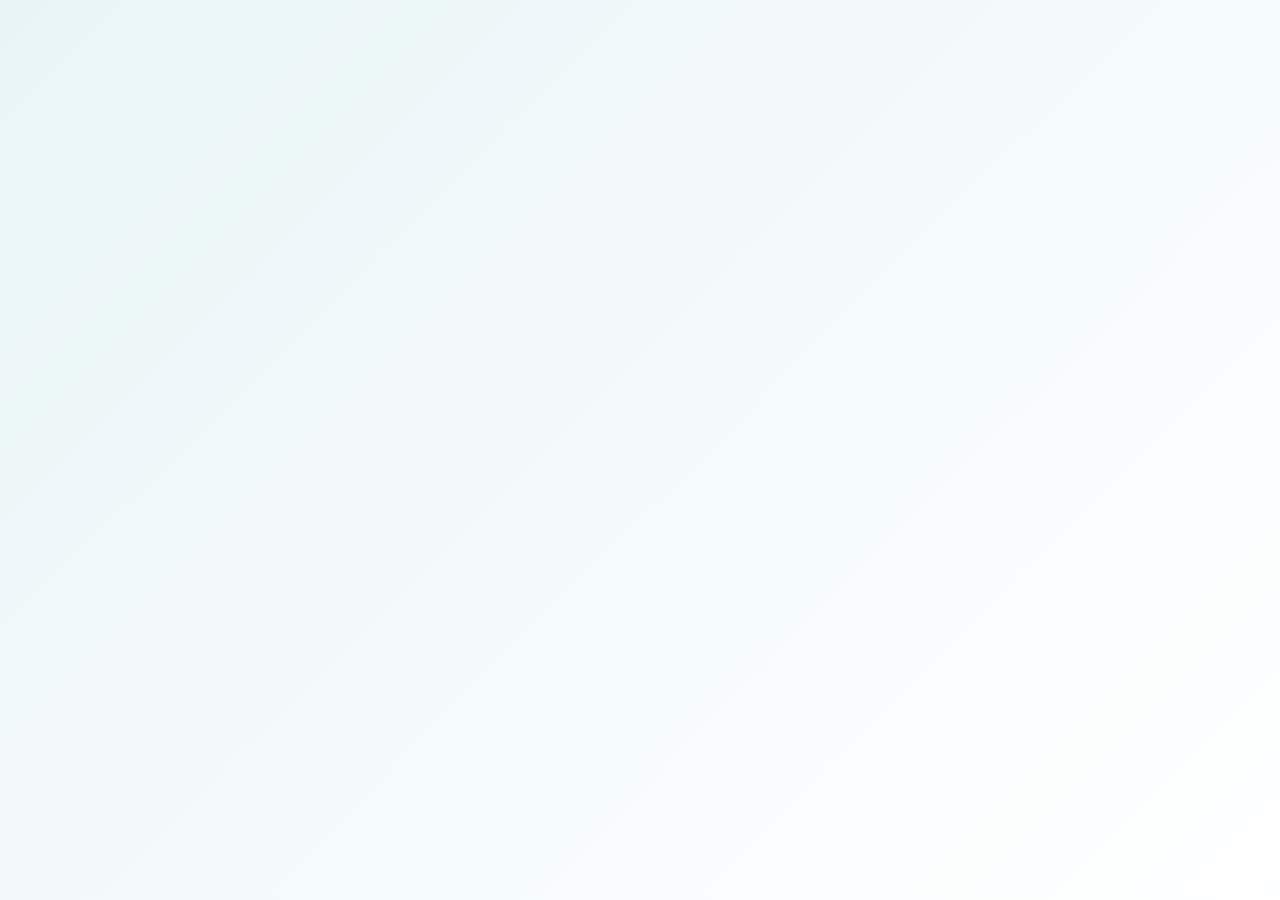
<file: index.html>
<!DOCTYPE html>
<html lang="en">
<head>
    <meta charset="UTF-8">
    <meta name="viewport" content="width=device-width, initial-scale=1.0">
    <title>Continuum - Goal Tracker</title>
    <link rel="stylesheet" href="css/styles.css">
</head>
<body>
    <div id="app">
        <!-- Content will be rendered here by router -->
    </div>

    <!-- Router Script -->
    <script src="js/router.js"></script>
    <!-- Main App Script -->
    <script src="js/app.js"></script>
</body>
</html>
</file>
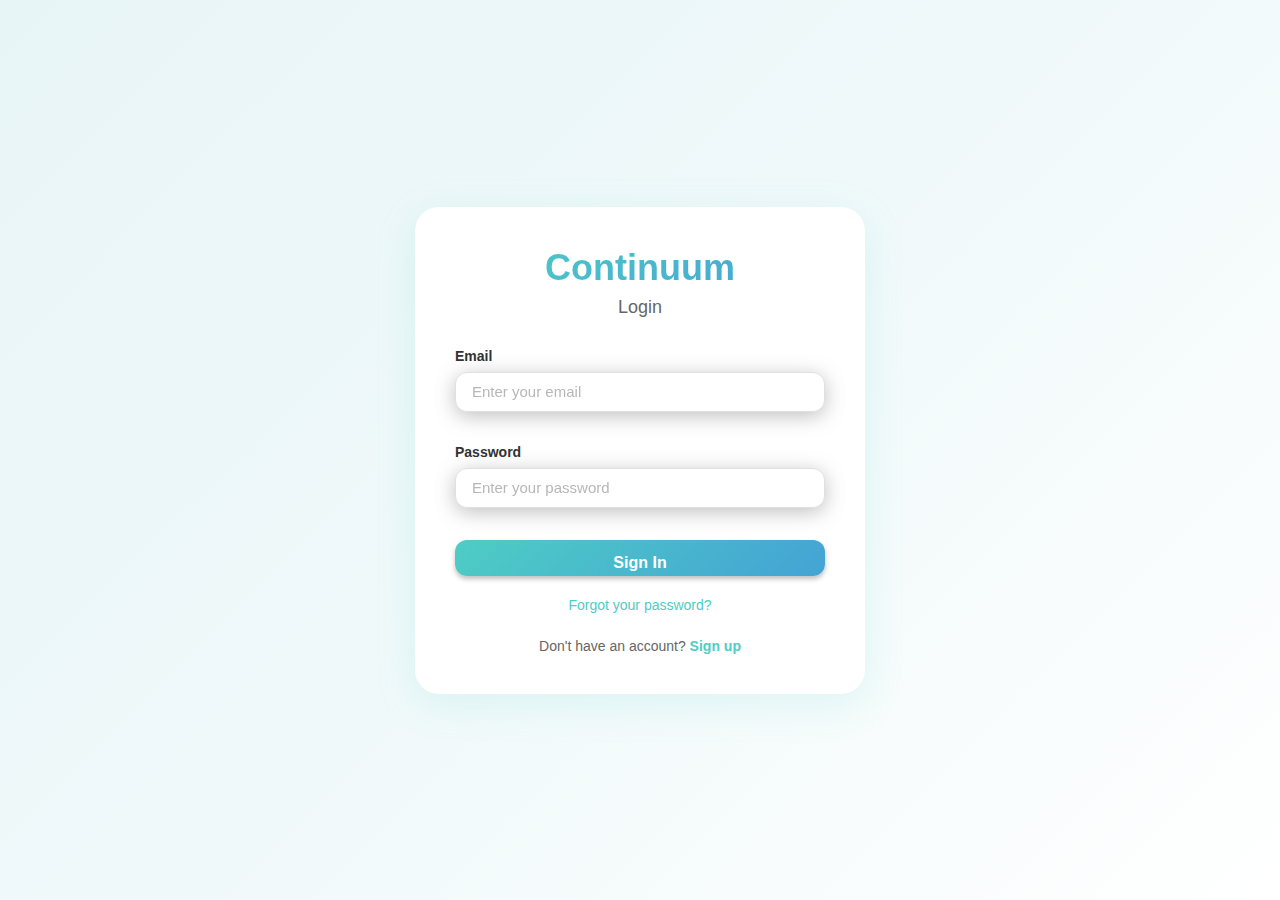
<file: frontend/index.html>
<!DOCTYPE html>
<html lang="en">
<head>
    <meta charset="UTF-8">
    <meta name="viewport" content="width=device-width, initial-scale=1.0">
    <title>Continium - Goal Tracker</title>
    <link rel="stylesheet" href="css/styles.css">
    <link rel="stylesheet" href="css/auth-styles.css">
    <link rel="stylesheet" href="css/layout-styles.css">
    <link rel="stylesheet" href="css/goals-list-styles.css">
</head>
<body>
    <div id="app"></div>

    <!-- Router Script -->
    <script type="module" src="js/app-main.js?v=1771446680"></script>
</body>
</html>
</file>
<file: css/styles.css>
* {
    margin: 0;
    padding: 0;
    box-sizing: border-box;
}

body {
    font-family: -apple-system, BlinkMacSystemFont, 'Segoe UI', Roboto, sans-serif;
    background: linear-gradient(135deg, #E8F5F7 0%, #FFFFFF 100%);
    min-height: 100vh;
}

/* Auth Pages */
.auth-container {
    min-height: 100vh;
    display: flex;
    align-items: center;
    justify-content: center;
}

.auth-card {
    background: white;
    padding: 40px;
    border-radius: 24px;
    box-shadow: 0 20px 60px rgba(0,0,0,0.15);
    width: 100%;
    max-width: 400px;
    text-align: center;
}

.logo {
    font-size: 32px;
    font-weight: 800;
    background: linear-gradient(135deg, #4ECDC4 0%, #44A3D5 100%);
    -webkit-background-clip: text;
    -webkit-text-fill-color: transparent;
    margin-bottom: 20px;
}

.auth-card h2 {
    color: #666;
    margin-bottom: 30px;
}

.auth-card form {
    display: flex;
    flex-direction: column;
    gap: 15px;
}

.auth-card input {
    padding: 12px 16px;
    border: 1px solid #ddd;
    border-radius: 8px;
    font-size: 14px;
}

.auth-card button {
    padding: 12px;
    background: linear-gradient(135deg, #4ECDC4 0%, #44A3D5 100%);
    color: white;
    border: none;
    border-radius: 8px;
    font-weight: 600;
    cursor: pointer;
    transition: all 0.3s;
}

.auth-card button:hover {
    transform: translateY(-2px);
    box-shadow: 0 10px 20px rgba(78, 205, 196, 0.3);
}

.auth-card p {
    margin-top: 20px;
    color: #666;
    font-size: 14px;
}

.auth-card a {
    color: #4ECDC4;
    text-decoration: none;
    font-weight: 600;
}

/* Dashboard Layout */
.dashboard {
    display: flex;
    min-height: 100vh;
}

.sidebar {
    width: 250px;
    background: white;
    box-shadow: 2px 0 10px rgba(0,0,0,0.05);
    padding: 30px 20px;
}

.sidebar .logo {
    font-size: 24px;
    margin-bottom: 40px;
    text-align: center;
}

.sidebar nav {
    display: flex;
    flex-direction: column;
    gap: 10px;
}

.sidebar nav a {
    padding: 12px 20px;
    color: #666;
    text-decoration: none;
    border-radius: 8px;
    transition: all 0.3s;
}

.sidebar nav a:hover,
.sidebar nav a.active {
    background: linear-gradient(135deg, #4ECDC4 0%, #44A3D5 100%);
    color: white;
}

.main-content {
    flex: 1;
    padding: 40px;
}

.main-content h1 {
    color: #333;
    margin-bottom: 30px;
}

/* Projects Grid */
.projects-grid {
    display: grid;
    grid-template-columns: repeat(auto-fill, minmax(300px, 1fr));
    gap: 20px;
    margin-top: 30px;
}

.project-card {
    background: white;
    padding: 30px;
    border-radius: 16px;
    box-shadow: 0 4px 12px rgba(0,0,0,0.08);
    cursor: pointer;
    transition: all 0.3s;
}

.project-card:hover {
    transform: translateY(-4px);
    box-shadow: 0 8px 24px rgba(78, 205, 196, 0.2);
}

.project-card h3 {
    color: #333;
    margin-bottom: 10px;
}

.project-card p {
    color: #666;
    font-size: 14px;
}

/* Goal Details */
.goal-details {
    background: white;
    padding: 30px;
    border-radius: 16px;
    margin-top: 20px;
}

button {
    padding: 10px 20px;
    background: #4ECDC4;
    color: white;
    border: none;
    border-radius: 8px;
    cursor: pointer;
    font-weight: 600;
}

button:hover {
    background: #44A3D5;
}
</file>
<file: frontend/css/styles.css>
* {
  margin: 0;
  padding: 0;
  box-sizing: border-box;
}

:root {
  --app-vh: 100vh;
}

@supports (height: 100dvh) {
  :root {
    --app-vh: 100dvh;
  }
}

html,
body,
#app {
  height: 100%;
}

#app {
  min-height: var(--app-vh);
}

body {
  font-family:
    -apple-system, BlinkMacSystemFont, "Segoe UI", Roboto, sans-serif;
  background: linear-gradient(135deg, #e8f5f7 0%, #ffffff 100%);
  min-height: var(--app-vh);
}

/* Applied to <html> instantly by the inline script before body is ready —
   prevents the white flash when dark mode is active on refresh */
html.dark-mode,
html.dark-mode body {
  background: #1e1a33;
  color: #e0e0e0;
}

/* Removed legacy unscoped page styles to avoid class collisions.
   Active page styles live in auth-styles.css, layout-styles.css, and goals-list-styles.css. */

/* ============================================
   DARK MODE
   ============================================ */

body.dark-mode {
  background: #1e1a33;
  color: #e0e0e0;
}

body.dark-mode .sidebar {
  background: #1a1631;
  border-right-color: #110f17;
  box-shadow: none;
}

body.dark-mode .sidebar-header {
  background: #1a1631;
  border-bottom-color: transparent;
}

body.dark-mode .sidebar-footer {
  border-top-color: transparent;
  background: #1a1631;
}

body.dark-mode .logout-btn {
  background: #1a1a2e;
}

body.dark-mode .logout-btn:hover {
  background: #2a1a1a;
}

body.dark-mode .username-header,
body.dark-mode .nav-text {
  color: #fff;
}

body.dark-mode .nav-item {
  background: #1a0f17;
  color: #fff;
  box-shadow: 0 4px 8px rgba(0, 0, 0, 0.25);
}

body.dark-mode .nav-item:hover {
  background: #1a0f17;
  box-shadow: 0 4px 10px rgba(0, 0, 0, 0.25);
}

body.dark-mode .projects-dropdown {
  background: transparent;
}

body.dark-mode .project-item {
  background: #1a0f17;
}

body.dark-mode .project-item:hover {
  background: #1a0f17;
}

body.dark-mode .project-name {
  color: #fff;
}

body.dark-mode .main-container {
  background: #1e1a33;
}

body.dark-mode .goal-card,
body.dark-mode .stat-card-large,
body.dark-mode .project-today-stats,
body.dark-mode .project-stats-summary,
body.dark-mode .week-chart,
body.dark-mode .completed-item,
body.dark-mode .timer-btn,
body.dark-mode .view-control-btn {
  background: #1a1a2e;
  color: #e0e0e0;
}

body.dark-mode .stat-card-large h3 {
  color: #e0e0e0;
}
body.dark-mode .insights-tabs {
  background: #2a2a4a;
}
body.dark-mode .tab-btn.active {
  background: #0f0f1a;
  color: #e0e0e0;
}
body.dark-mode .stat-summary > div {
  background: #0f0f1a;
  border-color: #2a2a4a;
}
body.dark-mode .stat-value {
  color: #e0e0e0;
}
body.dark-mode .chart-container {
  background: #0f0f1a;
}
body.dark-mode .breakdown-name {
  color: #ccc;
}
body.dark-mode .breakdown-bar-container {
  background: #2a2a4a;
}
body.dark-mode .breakdown-value {
  color: #aaa;
}

body.dark-mode .goal-title,
body.dark-mode h1,
body.dark-mode h2,
body.dark-mode h3,
body.dark-mode h4 {
  color: #e0e0e0;
}

body.dark-mode .goal-description,
body.dark-mode .goal-deadline,
body.dark-mode .goal-time,
body.dark-mode .text-muted,
body.dark-mode .page-subtitle {
  color: #999;
}

body.dark-mode .progress-bar,
body.dark-mode .project-progress-bar {
  background: #2a2a4a;
}

body.dark-mode .main-container .form-input {
  background: #1a1a2e;
  border-color: #2a2a4a;
  color: #e0e0e0;
}

body.dark-mode .main-container .form-input::placeholder {
  color: #555;
}

body.dark-mode .auth-page .form-input {
  background: #0f0f1a;
  border-color: #2a2a4a;
  color: #e0e0e0;
}

body.dark-mode .auth-page .form-input::placeholder {
  color: #666;
}

body.dark-mode .auth-card {
  background: #1a1a2e;
  box-shadow: 0 10px 40px rgba(0, 0, 0, 0.4);
}

body.dark-mode .auth-card label,
body.dark-mode .auth-card .auth-switch,
body.dark-mode .auth-card .text-muted {
  color: #aaa;
}

body.dark-mode .search-input {
  background: #1a1a2e;
  border-color: #2a2a4a;
  color: #e0e0e0;
}

body.dark-mode .tab-btn {
  background: #2a2a4a;
  color: #aaa;
}

body.dark-mode .empty-state {
  background: #1e1a33;
}

body.dark-mode .stat-label {
  color: #777;
}

body.dark-mode .stat-value,
body.dark-mode .stat-large {
  color: #e0e0e0;
}

body.dark-mode .goal-card-actions {
  border-top-color: #2a2a4a;
}

/* Dark mode - new elements */
body.dark-mode .timer-display {
  color: #e0e0e0;
}
body.dark-mode .timer-sublabel,
body.dark-mode .timer-goal-label {
  color: #777;
}
body.dark-mode .project-stats-summary,
body.dark-mode .period-tab {
  background: #1a1a2e;
  color: #aaa;
}
body.dark-mode .period-tab.active {
  background: #00bcd4;
  color: white;
}
body.dark-mode .project-main-tabs {
  background: #2a2a4a;
}
body.dark-mode .project-main-tab.active {
  background: #1a1a2e;
  color: #e0e0e0;
}
body.dark-mode .add-goal-form,
body.dark-mode .profile-form {
  background: #1a1a2e;
}
body.dark-mode .form-label {
  color: #bbb;
}
body.dark-mode .main-container .form-input {
  background: #0f0f1a;
  border-color: #2a2a4a;
  color: #e0e0e0;
}
body.dark-mode .freq-type-tabs {
  background: #2a2a4a;
}
body.dark-mode .freq-tab.active {
  background: #0f0f1a;
  color: #e0e0e0;
}
body.dark-mode .repeat-btn {
  background: #0f0f1a;
  border-color: #2a2a4a;
  color: #aaa;
}
body.dark-mode .repeat-btn.active {
  background: #00bcd4;
  border-color: #00bcd4;
  color: white;
}
body.dark-mode .add-goal-form {
  background: #1f1b33;
  box-shadow: 0 6px 15px rgba(0, 0, 0, 0.35);
}
body.dark-mode .add-goal-close {
  color: #e0e0e0;
}
body.dark-mode .add-goal-time-card {
  background: #1a1631;
  box-shadow: 0 4px 8px rgba(0, 0, 0, 0.35);
}
body.dark-mode .add-goal-form .form-label {
  color: #c5c8d6;
}
body.dark-mode .add-goal-form .form-input {
  background: #110f17;
  border-color: #2f4f60;
  color: #e0e0e0;
}
body.dark-mode .add-goal-form .form-input::placeholder {
  color: rgba(255, 255, 255, 0.45);
}
body.dark-mode .add-goal-form input[name="title"] {
  box-shadow: 0 4px 10px rgba(0, 0, 0, 0.35);
}
body.dark-mode .freq-type-tabs,
body.dark-mode .repeat-group {
  background: #1a1631;
  border-color: #2f4f60;
}
body.dark-mode .freq-tab,
body.dark-mode .repeat-btn {
  color: #cdd0dd;
}
body.dark-mode .freq-tab.active,
body.dark-mode .repeat-btn.active {
  background: #07b6d5;
  color: #fff;
}
body.dark-mode .add-goal-actions .btn-secondary {
  background: transparent;
  border-color: #07b6d5;
  color: #e0e0e0;
}
body.dark-mode .add-goal-actions .btn-secondary:hover {
  background: rgba(255, 255, 255, 0.06);
}
body.dark-mode .add-goal-actions .btn-primary {
  background: #07b6d5;
}
body.dark-mode .btn-secondary {
  border-color: #2a2a4a;
  color: #aaa;
}
body.dark-mode .profile-username {
  color: #e0e0e0;
}
body.dark-mode .profile-section-title {
  color: #e0e0e0;
  border-bottom-color: #2a2a4a;
}
body.dark-mode .goal-card {
  background: #1a1a2e;
}
body.dark-mode .goal-title,
body.dark-mode .goal-card-percent {
  color: #e0e0e0;
}
body.dark-mode .goal-card-progress-bar {
  background: #2a2a4a;
}
body.dark-mode .goal-card-time {
  color: #666;
}

/* Dark mode - nav/sidebar */
body.dark-mode .sidebar-nav {
  background: #1a1631;
}
body.dark-mode .sidebar-footer {
  background: #1a1631;
}

/* Dark mode - project list cards */
body.dark-mode .project-list-outer {
  background: #1e1a33;
}
body.dark-mode .project-list-card {
  background: #1a1a2e;
  box-shadow: 0 1px 6px rgba(0, 0, 0, 0.3);
}

/* ============================================
   PROFILE MODAL (from Figma design)
   ============================================ */

.profile-modal-backdrop {
  position: fixed;
  top: 0;
  left: 0;
  right: 0;
  bottom: 0;
  background: rgba(244, 244, 248, 0.6);
  display: flex;
  align-items: center;
  justify-content: center;
  z-index: 1000;
  backdrop-filter: blur(2px);
}

.profile-modal {
  position: relative;
  width: 90vw;
  max-width: 450px;
  height: auto;
  max-height: 80vh;
  background: #F9F9F9;
  box-shadow: 0px 4px 10px rgba(0, 0, 0, 0.54);
  border-radius: 20px;
  display: flex;
  flex-direction: column;
  overflow: hidden;
}

.profile-modal-header {
  display: flex;
  align-items: center;
  justify-content: space-between;
  padding: 20px 25px;
  border-bottom: 1px solid #E0E0E0;
  flex-shrink: 0;
}

.profile-modal-title {
  font-family: 'Inter', sans-serif;
  font-size: 24px;
  font-weight: 700;
  color: #36465D;
  margin: 0;
  line-height: 30px;
}

.profile-modal-close {
  background: none;
  border: none;
  cursor: pointer;
  padding: 8px;
  color: #36465D;
  display: flex;
  align-items: center;
  justify-content: center;
  transition: transform 0.2s ease, color 0.2s ease;
}

.profile-modal-close:hover {
  color: #07B6D5;
  transform: scale(1.1);
}

.profile-modal-content {
  flex: 1;
  overflow-y: auto;
  padding: 15px 20px;
  scrollbar-width: none;
}

.profile-modal-content::-webkit-scrollbar {
  display: none;
}

.profile-avatar-section {
  display: flex;
  flex-direction: column;
  align-items: flex-start;
  margin-bottom: 20px;
}

.profile-avatar-large {
  width: 80px;
  height: 80px;
  background: #07B6D5;
  border: 1px solid #07B6D5;
  border-radius: 10px;
  display: flex;
  align-items: center;
  justify-content: center;
  font-size: 36px;
  font-weight: 700;
  color: #FFFFFF;
  margin-bottom: 10px;
}

.profile-username {
  font-family: 'Inter', sans-serif;
  font-size: 20px;
  font-weight: 500;
  color: #000000;
  margin: 0 0 3px 0;
  line-height: 26px;
}

.profile-user-email {
  font-family: 'Inter', sans-serif;
  font-size: 14px;
  font-weight: 500;
  color: #475A6C;
  margin: 0;
  line-height: 18px;
}

.profile-form {
  display: flex;
  flex-direction: column;
  gap: 30px;
}

.profile-section {
  background: #FFFFFF;
  border: 2px solid #D9D9D9;
  border-radius: 10px;
  padding: 25px;
}

.profile-section-title {
  font-family: 'Inter', sans-serif;
  font-size: 16px;
  font-weight: 500;
  color: #36465D;
  margin: 0 0 10px 0;
  padding-bottom: 8px;
  border-bottom: 1px solid #D9D9D9;
  opacity: 0.9;
}

.profile-section-title:first-child {
  margin-top: 0;
}

.form-group {
  display: flex;
  flex-direction: column;
  gap: 6px;
  margin-bottom: 12px;
}

.form-group:last-child {
  margin-bottom: 0;
}

.form-label {
  font-family: 'Inter', sans-serif;
  font-size: 14px;
  font-weight: 500;
  color: #475A6C;
  margin: 0;
  padding-left: 4px;
}

.form-input {
  width: 100%;
  height: 40px;
  border: 2px solid #D9D9D9;
  border-radius: 10px;
  background: #FFFFFF;
  font-size: 18px;
  font-family: 'Inter', sans-serif;
  padding: 0 16px;
  box-sizing: border-box;
  filter: drop-shadow(0px 4px 10px rgba(0, 0, 0, 0.25));
  outline: none;
  transition: border-color 0.2s ease, box-shadow 0.2s ease;
}

.form-input::placeholder {
  color: #475A6C;
  opacity: 0.7;
}

.form-input:focus {
  border-color: #07B6D5;
  box-shadow: 0 0 0 2px rgba(7, 182, 213, 0.1);
}

.profile-modal-actions {
  display: flex;
  justify-content: center;
  gap: 15px;
  padding: 15px 20px;
  border-top: 1px solid #E0E0E0;
  flex-shrink: 0;
  background: #FFFFFF;
}

.btn-primary {
  width: 140px;
  height: 36px;
  background: #07B6D5;
  border: 1px solid #D9D9D9;
  border-radius: 8px;
  box-shadow: 0px 3px 5px rgba(0, 0, 0, 0.25);
  font-family: 'Inter', sans-serif;
  font-size: 14px;
  font-weight: 500;
  color: #FFFFFF;
  cursor: pointer;
  transition: background-color 0.2s ease, transform 0.1s ease;
  outline: none;
}

.btn-primary:hover {
  background: #059BC8;
  transform: translateY(-2px);
}

.btn-primary:active {
  transform: translateY(0);
}

.btn-primary:disabled {
  background: #B0E5F0;
  cursor: not-allowed;
  transform: none;
}

.btn-secondary {
  width: 140px;
  height: 36px;
  background: #FFFFFF;
  border: 2px solid #D9D9D9;
  border-radius: 8px;
  box-shadow: 0px 3px 5px rgba(0, 0, 0, 0.15);
  font-family: 'Inter', sans-serif;
  font-size: 14px;
  font-weight: 500;
  color: #36465D;
  cursor: pointer;
  transition: background-color 0.2s ease, border-color 0.2s ease, transform 0.1s ease;
  outline: none;
}

.btn-secondary:hover {
  background: #F5F5F5;
  border-color: #07B6D5;
  color: #07B6D5;
  transform: translateY(-2px);
}

.btn-secondary:active {
  transform: translateY(0);
}

/* Dark mode profile modal */
body.dark-mode .profile-modal-backdrop {
  background: rgba(0, 0, 0, 0.7);
}

body.dark-mode .profile-modal {
  background: #1f1b33;
  box-shadow: 0px 4px 10px rgba(0, 0, 0, 0.74);
}

body.dark-mode .profile-modal-header {
  border-bottom-color: #2a2a4a;
}

body.dark-mode .profile-modal-title {
  color: #e0e0e0;
}

body.dark-mode .profile-modal-close {
  color: #e0e0e0;
}

body.dark-mode .profile-modal-close:hover {
  color: #07B6D5;
}

body.dark-mode .profile-username {
  color: #e0e0e0;
}

body.dark-mode .profile-user-email {
  color: #bbb;
}

body.dark-mode .profile-section {
  background: #1a1a2e;
  border-color: #2a2a4a;
}

body.dark-mode .profile-section-title {
  color: #e0e0e0;
  border-bottom-color: #2a2a4a;
}

body.dark-mode .form-label {
  color: #bbb;
}

body.dark-mode .form-input {
  background: #0f0f1a;
  border-color: #2a2a4a;
  color: #e0e0e0;
  filter: drop-shadow(0px 4px 10px rgba(0, 0, 0, 0.54));
}

body.dark-mode .form-input::placeholder {
  color: #666;
}

body.dark-mode .form-input:focus {
  border-color: #07B6D5;
  box-shadow: 0 0 0 2px rgba(7, 182, 213, 0.2);
}

body.dark-mode .profile-modal-actions {
  border-top-color: #2a2a4a;
  background: #1a1a2e;
}

body.dark-mode .btn-primary {
  background: #07B6D5;
  box-shadow: 0px 3px 5px rgba(0, 0, 0, 0.54);
}

body.dark-mode .btn-primary:hover {
  background: #059BC8;
}

body.dark-mode .btn-primary:disabled {
  background: #0a7a8f;
}

body.dark-mode .btn-secondary {
  background: #110f17;
  border-color: #2a2a4a;
  color: #e0e0e0;
  box-shadow: 0px 3px 5px rgba(0, 0, 0, 0.54);
}

body.dark-mode .btn-secondary:hover {
  background: #1a1631;
  border-color: #07B6D5;
  color: #07B6D5;
}

/* ============================================
   ADD GOAL MODAL
   ============================================ */

.add-goal-modal-backdrop {
  position: fixed;
  top: 0;
  left: 0;
  right: 0;
  bottom: 0;
  background: rgba(244, 244, 248, 0.6);
  display: flex;
  align-items: center;
  justify-content: center;
  z-index: 1000;
  backdrop-filter: blur(2px);
}

.add-goal-modal {
  position: relative;
  width: 95vw;
  max-width: 550px;
  height: auto;
  max-height: 85vh;
  background: #FFFFFF;
  box-shadow: 0px 4px 10px rgba(0, 0, 0, 0.25);
  border-radius: 15px;
  display: flex;
  flex-direction: column;
  overflow: hidden;
}

.add-goal-modal-header {
  display: flex;
  align-items: center;
  justify-content: space-between;
  padding: 25px 30px;
  border-bottom: 1px solid #E0E0E0;
  flex-shrink: 0;
}

.add-goal-modal-title {
  font-family: 'Inter', sans-serif;
  font-size: 28px;
  font-weight: 700;
  color: #36465D;
  margin: 0;
  line-height: 35px;
}

.add-goal-modal-close {
  background: none;
  border: none;
  cursor: pointer;
  padding: 8px;
  color: #36465D;
  display: flex;
  align-items: center;
  justify-content: center;
  transition: transform 0.2s ease, color 0.2s ease;
}

.add-goal-modal-close:hover {
  color: #07B6D5;
  transform: scale(1.1);
}

.add-goal-modal-content {
  flex: 1;
  overflow: hidden;
  padding: 15px 20px;
}

.add-goal-modal-actions {
  display: flex;
  justify-content: center;
  gap: 20px;
  padding: 20px 30px;
  border-top: 1px solid #E0E0E0;
  flex-shrink: 0;
  background: #FFFFFF;
}

/* Dark mode add-goal modal */
body.dark-mode .add-goal-modal-backdrop {
  background: rgba(0, 0, 0, 0.7);
}

body.dark-mode .add-goal-modal {
  background: #1a1a2e;
  box-shadow: 0px 4px 10px rgba(0, 0, 0, 0.54);
}

body.dark-mode .add-goal-modal-header {
  border-bottom-color: #2a2a4a;
}

body.dark-mode .add-goal-modal-title {
  color: #e0e0e0;
}

body.dark-mode .add-goal-modal-close {
  color: #e0e0e0;
}

body.dark-mode .add-goal-modal-close:hover {
  color: #07B6D5;
}

body.dark-mode .add-goal-modal-actions {
  border-top-color: #2a2a4a;
  background: #1a1a2e;
}

body.dark-mode .project-list-name {
  color: #e0e0e0;
}
body.dark-mode .project-list-time {
  color: #666;
}
body.dark-mode .project-list-bar {
  background: #2a2a4a;
}
body.dark-mode .project-list-percent {
  background: #2a2a4a;
  color: #aaa;
}

/* Dark mode - theme toggle */
body.dark-mode .theme-toggle-pill {
  background: #292736;
  border: 1px solid #292736;
  box-shadow: 0 4px 4px rgba(0, 0, 0, 0.25);
}

body.dark-mode .theme-opt.active {
  background: #1a1631;
}

/* Dark mode - search pill */
body.dark-mode .search-input-pill {
  background: #1a1a2e;
  border-color: #2a2a4a;
  color: #e0e0e0;
}

/* Dark mode - completed page */
body.dark-mode .completed-banner {
  background: linear-gradient(135deg, #007b8a 0%, #005f6b 100%);
}
body.dark-mode .completed-banner-img {
  border-color: rgba(255, 255, 255, 0.25);
  background: rgba(255, 255, 255, 0.06);
}

body.dark-mode .empty-state h2 {
  color: rgba(255, 255, 255, 0.95);
}

body.dark-mode .empty-state p {
  color: rgba(255, 255, 255, 0.65);
}

/* ============================================
   ADD GOAL MODAL
   ============================================ */

.add-goal-modal-backdrop {
   position: fixed;
   top: 0;
   left: 0;
   right: 0;
   bottom: 0;
   background: rgba(244, 244, 248, 0.6);
   display: flex;
   align-items: center;
   justify-content: center;
   z-index: 1000;
   backdrop-filter: blur(2px);
}

.add-goal-modal {
   position: relative;
   width: 90vw;
   max-width: 500px;
   height: auto;
   max-height: 80vh;
   background: #F9F9F9;
   box-shadow: 0px 4px 10px rgba(0, 0, 0, 0.54);
   border-radius: 20px;
   display: flex;
   flex-direction: column;
   overflow: hidden;
}

.add-goal-modal-header {
   display: flex;
   align-items: center;
   justify-content: space-between;
   padding: 20px 25px;
   border-bottom: 1px solid #E0E0E0;
   flex-shrink: 0;
}

.add-goal-modal-title {
   font-family: 'Inter', sans-serif;
   font-size: 24px;
   font-weight: 700;
   color: #36465D;
   margin: 0;
   line-height: 30px;
}

.add-goal-modal-close {
   background: none;
   border: none;
   cursor: pointer;
   padding: 8px;
   color: #36465D;
   display: flex;
   align-items: center;
   justify-content: center;
   transition: transform 0.2s ease, color 0.2s ease;
}

.add-goal-modal-close:hover {
   color: #07B6D5;
   transform: scale(1.1);
}

.add-goal-modal-content {
   flex: 1;
   overflow-y: auto;
   padding: 15px 20px;
   scrollbar-width: none;
}

.add-goal-modal-content::-webkit-scrollbar {
   display: none;
}

.add-goal-modal-actions {
   display: flex;
   justify-content: center;
   gap: 15px;
   padding: 15px 20px;
   border-top: 1px solid #E0E0E0;
   flex-shrink: 0;
   background: #FFFFFF;
}

/* Dark mode add-goal modal */
body.dark-mode .add-goal-modal-backdrop {
   background: rgba(0, 0, 0, 0.7);
}

body.dark-mode .add-goal-modal {
   background: #1f1b33;
   box-shadow: 0px 4px 10px rgba(0, 0, 0, 0.74);
}

body.dark-mode .add-goal-modal-header {
   border-bottom-color: #2a2a4a;
}

body.dark-mode .add-goal-modal-title {
   color: #e0e0e0;
}

body.dark-mode .add-goal-modal-close {
   color: #e0e0e0;
}

body.dark-mode .add-goal-modal-close:hover {
   color: #07B6D5;
}

body.dark-mode .add-goal-modal-actions {
   background: #1f1b33;
   border-top-color: #2a2a4a;
}
</file>
<file: frontend/css/auth-styles.css>
/* Auth Page Container */
.auth-page {
    min-height: 100vh;
    display: flex;
    align-items: center;
    justify-content: center;
    background: linear-gradient(135deg, #E8F5F7 0%, #F0F9FA 50%, #FFFFFF 100%);
    padding: 20px;
}

.auth-container {
    width: 100%;
    max-width: 450px;
    animation: fadeIn 0.5s ease;
}

/* Auth Card */
.auth-card {
    background: white;
    padding: 40px;
    border-radius: 24px;
    box-shadow: 0 10px 40px rgba(78, 205, 196, 0.15);
}

/* Header */
.auth-header {
    text-align: center;
    margin-bottom: 30px;
}

.logo-text {
    font-size: 36px;
    font-weight: 800;
    background: linear-gradient(135deg, #4ECDC4 0%, #44A3D5 100%);
    -webkit-background-clip: text;
    -webkit-text-fill-color: transparent;
    background-clip: text;
    margin-bottom: 8px;
}

.auth-subtitle {
    font-size: 18px;
    color: #666;
    font-weight: 500;
}

/* Form Styles */
.auth-form {
    display: flex;
    flex-direction: column;
    gap: 20px;
}

.form-group {
    display: flex;
    flex-direction: column;
    gap: 8px;
}

.form-group label {
    font-size: 14px;
    font-weight: 600;
    color: #333;
}

.form-input {
    padding: 14px 16px;
    border: 1.5px solid #E0E0E0;
    border-radius: 12px;
    font-size: 15px;
    transition: all 0.3s ease;
    outline: none;
}

.form-input:focus {
    border-color: #4ECDC4;
    box-shadow: 0 0 0 3px rgba(78, 205, 196, 0.1);
}

.form-input::placeholder {
    color: #999;
}

/* Buttons */
.btn-primary {
    background: linear-gradient(135deg, #4ECDC4 0%, #44A3D5 100%);
    color: white;
    border: none;
    padding: 14px 24px;
    border-radius: 12px;
    font-size: 16px;
    font-weight: 600;
    cursor: pointer;
    transition: all 0.3s ease;
    text-decoration: none;
    display: inline-block;
    text-align: center;
}

.btn-primary:hover {
    transform: translateY(-2px);
    box-shadow: 0 8px 20px rgba(78, 205, 196, 0.3);
}

.btn-primary:active {
    transform: translateY(0);
}

.btn-full {
    width: 100%;
}

/* Links */
.auth-footer {
    text-align: center;
    margin-top: 20px;
}

.link-text {
    color: #4ECDC4;
    text-decoration: none;
    font-size: 14px;
    font-weight: 500;
    transition: color 0.3s;
}

.link-text:hover {
    color: #44A3D5;
    text-decoration: underline;
}

.auth-switch {
    text-align: center;
    margin-top: 24px;
    font-size: 14px;
    color: #666;
}

.link-primary {
    color: #4ECDC4;
    text-decoration: none;
    font-weight: 600;
}

.link-primary:hover {
    text-decoration: underline;
}

/* Text Utilities */
.text-muted {
    color: #999;
    font-size: 14px;
    line-height: 1.5;
}

/* Verification Page Specific */
.verification-card {
    text-align: center;
}

.verification-content {
    padding: 20px 0;
}

.verification-loading,
.verification-message,
.verification-success,
.verification-error {
    padding: 30px 0;
}

.spinner-large {
    border: 4px solid #f3f3f3;
    border-top: 4px solid #4ECDC4;
    border-radius: 50%;
    width: 50px;
    height: 50px;
    animation: spin 1s linear infinite;
    margin: 0 auto 20px;
}

.success-icon,
.error-icon {
    width: 80px;
    height: 80px;
    border-radius: 50%;
    display: flex;
    align-items: center;
    justify-content: center;
    font-size: 48px;
    margin: 0 auto 20px;
    font-weight: bold;
}

.success-icon {
    background: #D4EDDA;
    color: #28A745;
}

.error-icon {
    background: #F8D7DA;
    color: #DC3545;
}

.verification-success h3,
.verification-error h3 {
    font-size: 24px;
    margin-bottom: 12px;
    color: #333;
}

.verification-success p,
.verification-error p {
    color: #666;
    margin-bottom: 24px;
}

.success-message {
    background: #D4EDDA;
    border: 1px solid #C3E6CB;
    color: #155724;
    padding: 20px;
    border-radius: 12px;
    margin-top: 20px;
}

.success-message p {
    margin: 8px 0;
}

/* Error Message (from ui-utilities.js) */
.error-message {
    background: #FFF5F5;
    border: 1px solid #FEB2B2;
    color: #C53030;
    padding: 12px 16px;
    border-radius: 8px;
    margin: 10px 0;
    display: flex;
    align-items: center;
    gap: 10px;
    font-size: 14px;
}

/* Responsive */
@media (max-width: 768px) {
    .auth-card {
        padding: 30px 20px;
    }
    
    .logo-text {
        font-size: 28px;
    }
    
    .auth-subtitle {
        font-size: 16px;
    }
}

/* Animations */
@keyframes fadeIn {
    from {
        opacity: 0;
        transform: translateY(20px);
    }
    to {
        opacity: 1;
        transform: translateY(0);
    }
}

@keyframes spin {
    0% { transform: rotate(0deg); }
    100% { transform: rotate(360deg); }
}
</file>
<file: frontend/css/layout-styles.css>
/* ============================================
   LAYOUT STYLES - Figma Design 1:1
   ============================================ */

/* App Layout */
.app-layout {
    display: flex;
    min-height: 100vh;
    height: 100vh;
    background: #F4F4F8;
    overflow: hidden;
}

@supports (min-height: 100dvh) {
    .app-layout {
        min-height: 100dvh;
    }
}

@supports (height: 100dvh) {
    .app-layout {
        height: 100dvh;
    }
}

/* ============================================
   SIDEBAR - Figma Design
   ============================================ */

.sidebar {
    width: 310px;
    min-width: 310px;
    background: #F0F1F5;
    display: flex;
    flex-direction: column;
    position: sticky;
    top: 0;
    height: 100dvh;
    max-height: 100dvh;
    overflow: hidden;
    border-right: 0.3px solid #B7B7B7;
    box-shadow: 0 4px 10px rgba(0, 0, 0, 0.25);
}

/* Sidebar Header */
.sidebar-header {
    padding: 24px;
    border-bottom: none;
    background: #F0F1F5;
}

.user-profile-header {
    display: flex;
    align-items: center;
    gap: 14px;
}

.user-avatar-header {
    width: 56px;
    height: 56px;
    border-radius: 50%;
    background: #00BCD4;
    color: white;
    display: flex;
    align-items: center;
    justify-content: center;
    font-size: 24px;
    font-weight: 700;
    flex-shrink: 0;
}

.user-info-header {
    flex: 1;
}

.username-header {
    font-size: 18px;
    font-weight: 700;
    color: #333;
    margin: 0;
}

.header-logout-btn {
    background: none;
    border: none;
    cursor: pointer;
    padding: 8px;
    display: flex;
    align-items: center;
    justify-content: center;
}

.header-logout-btn img {
    filter: invert(58%) sepia(47%) saturate(1.2) hue-rotate(320deg);
    opacity: 0.7;
    transition: opacity 0.2s ease;
}

.header-logout-btn:hover img {
    opacity: 1;
}

/* Sidebar Navigation */
.sidebar-nav {
    flex: 1;
    min-height: 0;
    padding: 14px;
    overflow-y: auto;
    background: transparent;
}

.nav-section {
    margin-bottom: 4px;
}

.nav-item {
    display: flex;
    align-items: center;
    gap: 16px;
    padding: 16px 18px;
    color: #475A6C;
    text-decoration: none;
    border-radius: 10px;
    transition: all 0.2s;
    font-weight: 700;
    font-size: 16px;
    cursor: pointer;
    background: #FFFFFF;
    border: none;
    width: 100%;
    text-align: left;
    margin-bottom: 8px;
    box-shadow: 0 4px 8px rgba(0, 0, 0, 0.25);
}

.nav-item:hover {
    background: #FFFFFF;
    box-shadow: 0 4px 10px rgba(0, 0, 0, 0.25);
}

.nav-item-dropdown {
    position: relative;
}

.dropdown-arrow {
    margin-left: auto;
    font-size: 12px;
    transition: transform 0.2s;
}

.dropdown-arrow-btn {
    background: none;
    border: none;
    cursor: pointer;
    padding: 4px;
}

.nav-icon {
    width: 26px;
    height: 26px;
    display: flex;
    align-items: center;
    justify-content: center;
    flex-shrink: 0;
}

.nav-icon .icon {
    width: 24px;
    height: 28px;
    filter: brightness(0) saturate(100%) invert(65%) sepia(89%) saturate(1276%) hue-rotate(155deg) brightness(95%) contrast(101%);
}

.nav-item:hover .nav-icon .icon {
    filter: brightness(0) saturate(100%) invert(65%) sepia(89%) saturate(1276%) hue-rotate(155deg) brightness(95%) contrast(101%);
}


.nav-text {
    flex: 1;
    color: #475A6C;
}

/* Projects Dropdown */
.projects-dropdown {
    padding-left: 16px;
    display: block;
    max-height: min(34dvh, 260px);
    overflow-y: auto;
}

.projects-dropdown--closed {
    display: none;
}

.projects-dropdown--open {
    display: block;
}

.project-item {
    padding: 8px 12px;
    cursor: pointer;
    border-radius: 6px;
    margin-bottom: 8px;
    background: #FAFAFA;
}

.project-item:hover {
    background: #F0F0F0;
}

.project-name {
    font-size: 14px;
    font-weight: 500;
    color: #333;
    display: block;
    margin-bottom: 4px;
}

.project-arrow {
    float: right;
    color: #999;
}

.project-progress {
    margin-top: 4px;
}

.project-progress-text {
    font-size: 11px;
    color: #999;
    display: block;
    margin-bottom: 4px;
}

.project-progress-bar {
    height: 4px;
    background: #E0E0E0;
    border-radius: 2px;
    overflow: hidden;
}

.project-progress-fill {
    height: 100%;
    border-radius: 2px;
    transition: width 0.3s;
}

/* ============================================
   MAIN CONTAINER
   ============================================ */

.main-container {
    flex: 1;
    min-width: 0;
    min-height: 0;
    padding: clamp(16px, 3vw, 40px);
    overflow-y: auto;
    background: #F4F4F8;
}

.page-header {
    margin-bottom: 30px;
}

.page-header h1 {
    font-size: 32px;
    font-weight: 700;
    color: #333;
    margin: 0 0 16px 0;
}

.page-subtitle {
    font-size: 16px;
    color: #666;
    margin: 0;
}

/* Search Bar */
.search-bar {
    margin-top: 16px;
}

.search-input {
    width: 100%;
    max-width: 500px;
    padding: 12px 16px 12px 40px;
    border: 1px solid #E0E0E0;
    border-radius: 8px;
    font-size: 14px;
    background: white;
    background-image: url('data:image/svg+xml,<svg xmlns="http://www.w3.org/2000/svg" width="20" height="20" viewBox="0 0 24 24" fill="none" stroke="%23999" stroke-width="2"><circle cx="11" cy="11" r="8"/><path d="m21 21-4.35-4.35"/></svg>');
    background-repeat: no-repeat;
    background-position: 12px center;
}

/* ============================================
   STATISTICS PAGE
   ============================================ */

.stats-cards {
    display: grid;
    grid-template-columns: repeat(auto-fit, minmax(400px, 1fr));
    gap: 24px;
}

.stat-card-large {
    background: white;
    padding: 28px;
    border-radius: 18px;
    box-shadow: 0 2px 12px rgba(0, 0, 0, 0.07);
}

.stat-card-large h3 {
    font-size: 22px;
    font-weight: 700;
    color: #333;
    margin: 0 0 20px 0;
}

/* Tab pill container */
.insights-tabs {
    display: flex;
    gap: 0;
    background: #F0F0F0;
    border-radius: 10px;
    padding: 4px;
    width: fit-content;
    margin-bottom: 20px;
}

.tab-btn {
    padding: 9px 22px;
    border: none;
    background: none;
    border-radius: 8px;
    cursor: pointer;
    font-size: 14px;
    color: #888;
    font-weight: 600;
    transition: all 0.2s;
}

.tab-btn.active {
    background: white;
    color: #333;
    box-shadow: 0 1px 4px rgba(0, 0, 0, 0.12);
}

.stat-date {
    font-size: 14px;
    color: #999;
    margin: 0 0 16px 0;
}

/* Stat summary row */
.stat-summary {
    display: flex;
    gap: 12px;
    margin-bottom: 24px;
}

.stat-summary > div {
    flex: 1;
    background: #F8FDFE;
    border: 1.5px solid #E0F7FA;
    border-radius: 12px;
    padding: 14px 16px;
    display: flex;
    flex-direction: column;
    gap: 4px;
}

.stat-label {
    font-size: 12px;
    font-weight: 600;
    color: #999;
    text-transform: uppercase;
    letter-spacing: 0.5px;
}

.stat-value {
    font-size: 22px;
    font-weight: 700;
    color: #333;
}

/* Chart area */
.chart-container {
    background: #FAFAFA;
    border-radius: 12px;
    padding: 8px;
    min-height: 220px;
}

.chart-placeholder {
    height: 200px;
    background: #FAFAFA;
    border-radius: 8px;
    display: flex;
    align-items: center;
    justify-content: center;
    color: #999;
}

.circular-chart {
    height: 220px;
    display: flex;
    align-items: center;
    justify-content: center;
    margin: 8px 0 20px;
}

.circle-placeholder {
    width: 150px;
    height: 150px;
    border-radius: 50%;
    border: 12px solid #00BCD4;
    display: flex;
    align-items: center;
    justify-content: center;
    font-size: 24px;
    font-weight: 600;
    color: #333;
}

/* Project breakdown list */
.project-breakdown {
    display: flex;
    flex-direction: column;
    gap: 14px;
    margin-top: 4px;
}

.breakdown-item {
    display: flex;
    align-items: center;
    gap: 10px;
}

.breakdown-color {
    width: 10px;
    height: 10px;
    border-radius: 50%;
    flex-shrink: 0;
}

.breakdown-name {
    font-size: 14px;
    font-weight: 600;
    color: #333;
    width: 80px;
    flex-shrink: 0;
    white-space: nowrap;
    overflow: hidden;
    text-overflow: ellipsis;
}

.breakdown-bar-container {
    flex: 1;
    height: 8px;
    background: #F0F0F0;
    border-radius: 4px;
    overflow: hidden;
}

.breakdown-bar {
    height: 100%;
    border-radius: 4px;
    margin-left: 0;
}

.breakdown-value {
    font-size: 13px;
    font-weight: 600;
    color: #666;
    width: 56px;
    text-align: right;
    flex-shrink: 0;
}

/* ============================================
   COMPLETED PAGE
   ============================================ */

/* ============================================
   COMPLETED PAGE - Figma Design
   ============================================ */

/* Happy character banner */
.completed-banner {
    display: flex;
    align-items: center;
    justify-content: space-between;
    background: linear-gradient(135deg, #00BCD4 0%, #0097A7 100%);
    border-radius: 18px;
    padding: 28px 32px;
    margin-bottom: 20px;
    overflow: hidden;
    position: relative;
}

.completed-banner-text {
    display: flex;
    flex-direction: column;
    gap: 6px;
    z-index: 1;
}

.completed-banner-label {
    font-size: 13px;
    font-weight: 700;
    color: rgba(255,255,255,0.75);
    text-transform: uppercase;
    letter-spacing: 1px;
    margin: 0;
}

.completed-banner-title {
    font-size: 26px;
    font-weight: 800;
    color: white;
    margin: 0;
}

.completed-banner-sub {
    font-size: 14px;
    color: rgba(255,255,255,0.8);
    margin: 0;
}

/* Happy character image placeholder — swap in real asset when received */
.completed-banner-img {
    width: 120px;
    height: 100px;
    flex-shrink: 0;
    border-radius: 12px;
    border: 2.5px dashed rgba(255,255,255,0.45);
    display: flex;
    align-items: center;
    justify-content: center;
    color: rgba(255,255,255,0.55);
    font-size: 12px;
    font-weight: 600;
    text-align: center;
    background: rgba(255,255,255,0.12);
}

.completed-banner-img::after {
    content: '😊\A asset\A coming soon';
    white-space: pre;
    text-align: center;
    line-height: 1.8;
    font-size: 24px;
}

/* Filter row */
.completed-filter-row {
    margin-bottom: 16px;
}

/* Check circle (same shape as play circle, checkmark inside) */
.project-done-circle {
    width: 56px;
    height: 56px;
    border-radius: 50%;
    border: none;
    display: flex;
    align-items: center;
    justify-content: center;
    flex-shrink: 0;
    box-shadow: 0 4px 12px rgba(0, 0, 0, 0.18);
}

.project-done-circle img {
    width: 24px;
    height: 24px;
    filter: brightness(0) invert(1);
}

/* Legacy completed styles (kept for backwards compat) */
.completed-filters {
    display: flex;
    gap: 8px;
    margin-bottom: 24px;
    align-items: center;
}

.filter-btn {
    padding: 8px 16px;
    border: none;
    background: #E0E0E0;
    border-radius: 6px;
    cursor: pointer;
    font-size: 14px;
    color: #666;
    font-weight: 500;
}

.filter-btn.active {
    background: #00BCD4;
    color: white;
}

.clear-all-btn {
    margin-left: auto;
    padding: 8px 16px;
    background: #00BCD4;
    color: white;
    border: none;
    border-radius: 6px;
    cursor: pointer;
    font-size: 14px;
    font-weight: 600;
}

.completed-list { display: flex; flex-direction: column; gap: 16px; }
.completed-item { background: white; padding: 16px; border-radius: 12px; display: flex; align-items: center; gap: 16px; position: relative; box-shadow: 0 2px 4px rgba(0,0,0,0.05); }
.completed-icon { width: 48px; height: 48px; border-radius: 50%; display: flex; align-items: center; justify-content: center; color: white; font-size: 24px; font-weight: 600; }

.completed-info h4 {
    margin: 0;
    font-size: 16px;
    font-weight: 600;
}

.completed-info p {
    margin: 4px 0 0 0;
    font-size: 13px;
    color: #999;
}

.completed-score {
    margin-left: auto;
    font-size: 18px;
    font-weight: 600;
    color: #00BCD4;
}

.completed-progress {
    position: absolute;
    bottom: 0;
    left: 0;
    height: 4px;
    border-radius: 0 0 12px 12px;
}

.completed-check {
    width: 32px;
    height: 32px;
    border-radius: 50%;
    background: #00BCD4;
    color: white;
    border: none;
    cursor: pointer;
    font-size: 18px;
}

/* ============================================
   PROJECT DETAIL PAGE
   ============================================ */

.project-tabs {
    display: flex;
    gap: 8px;
    margin-bottom: 24px;
}

.project-tab {
    flex: 1;
    padding: 12px;
    border: none;
    background: #E0E0E0;
    border-radius: 8px;
    cursor: pointer;
    font-size: 16px;
    font-weight: 600;
    color: #666;
}

.project-tab.active {
    background: #00BCD4;
    color: white;
}

.project-today-stats {
    background: white;
    padding: 24px;
    border-radius: 12px;
    margin-bottom: 24px;
    text-align: center;
}

.progress-bar-large {
    height: 12px;
    background: #E0E0E0;
    border-radius: 6px;
    margin: 16px 0;
}

.progress-fill-large {
    height: 100%;
    background: #00BCD4;
    border-radius: 6px;
}

.progress-percentage {
    font-size: 18px;
    font-weight: 600;
    color: #00BCD4;
}

.project-time-tabs {
    display: flex;
    gap: 8px;
    margin-bottom: 16px;
}

.time-tab {
    flex: 1;
    padding: 10px;
    border: none;
    background: white;
    border-radius: 8px;
    cursor: pointer;
    font-size: 14px;
    font-weight: 500;
    color: #666;
}

.time-tab.active {
    background: #00BCD4;
    color: white;
}

.project-stats-summary {
    display: flex;
    justify-content: space-around;
    background: white;
    padding: 20px;
    border-radius: 12px;
    margin-bottom: 24px;
}

.stat-large {
    display: block;
    font-size: 24px;
    font-weight: 600;
    color: #333;
}

.week-chart {
    background: white;
    padding: 24px;
    border-radius: 12px;
    margin-bottom: 24px;
    text-align: center;
}

.week-labels {
    display: flex;
    justify-content: space-around;
    margin-top: 16px;
}

.week-labels span {
    font-size: 14px;
    font-weight: 600;
    color: #999;
}

.play-button-container {
    text-align: center;
}

.play-button {
    width: 80px;
    height: 80px;
    border-radius: 50%;
    background: #00BCD4;
    border: none;
    cursor: pointer;
    display: flex;
    align-items: center;
    justify-content: center;
    box-shadow: 0 4px 12px rgba(0, 188, 212, 0.4);
    transition: all 0.3s;
}

.play-button:hover {
    transform: scale(1.1);
}

.play-button img {
    width: 32px;
    height: 32px;
    filter: brightness(0) saturate(100%) invert(100%);
}

/* ============================================
   COMMON ELEMENTS
   ============================================ */

.main-container .btn-primary {
    background: #00BCD4;
    color: white;
    border: none;
    padding: 12px 24px;
    border-radius: 8px;
    font-size: 16px;
    font-weight: 600;
    cursor: pointer;
    transition: all 0.3s;
}

.main-container .btn-primary:hover {
    background: #00ACC1;
    transform: translateY(-2px);
    box-shadow: 0 4px 12px rgba(0, 188, 212, 0.3);
}

.empty-state {
    background: #F4F4F8;
    padding: 60px 40px;
    border-radius: 16px;
    text-align: center;
}

.empty-icon {
    font-size: 64px;
    margin-bottom: 20px;
}

.empty-state h2 {
    font-size: 24px;
    color: #333;
    margin: 0 0 12px 0;
}

.empty-state p {
    font-size: 16px;
    color: #999;
    margin: 0 0 24px 0;
}

/* Sidebar footer (logout + theme) */
.sidebar-footer {
    padding: 14px;
    border-top: none;
    background: #F0F1F5;
}

.sidebar-footer-controls {
    display: flex;
    justify-content: flex-end;
    padding: 4px 8px 4px;
}

.theme-btn {
    background: none;
    border: none;
    cursor: pointer;
    padding: 6px;
    border-radius: 8px;
    display: flex;
    align-items: center;
    transition: background 0.2s;
}

.theme-btn:hover {
    background: #F5F5F5;
}

.theme-btn img {
    width: 22px;
    height: 22px;
}

.logout-btn {
    margin-bottom: 0;
}



.logout-btn:hover {
    background: #FFF5F5;
    box-shadow: 0 3px 12px rgba(229, 62, 62, 0.12);
}

.logout-btn:hover .nav-icon .icon {
    filter: brightness(0) saturate(100%) invert(27%) sepia(98%) saturate(800%) hue-rotate(330deg) brightness(90%);
}

/* Dropdown icon */
.dropdown-icon {
    width: 14px;
    height: 14px;
    opacity: 0.5;
    transition: transform 0.2s;
}

.dropdown-open .dropdown-icon {
    transform: rotate(180deg);
}

/* Project item next arrow */
.project-next-icon {
    width: 14px;
    height: 14px;
    opacity: 0.4;
    flex-shrink: 0;
}

.sidebar-projects-state {
    padding: 8px 12px;
    color: #aaa;
    font-size: 13px;
}

/* Timer controls */
.timer-controls {
    display: flex;
    align-items: center;
    justify-content: center;
    gap: 20px;
    margin-top: 24px;
}

.timer-btn {
    width: 56px;
    height: 56px;
    border-radius: 50%;
    background: white;
    border: none;
    cursor: pointer;
    display: flex;
    align-items: center;
    justify-content: center;
    box-shadow: 0 2px 8px rgba(0, 0, 0, 0.1);
    transition: all 0.2s;
}

.timer-btn:hover {
    transform: scale(1.1);
    box-shadow: 0 4px 14px rgba(0, 0, 0, 0.18);
}

.timer-btn img {
    width: 22px;
    height: 22px;
    filter: brightness(0) saturate(100%) invert(40%);
}

.timer-btn.timer-btn-primary {
    width: 80px;
    height: 80px;
    background: #00BCD4;
    box-shadow: 0 4px 12px rgba(0, 188, 212, 0.4);
}

.timer-btn.timer-btn-primary img {
    width: 32px;
    height: 32px;
    filter: brightness(0) saturate(100%) invert(100%);
}

.timer-btn.timer-btn-primary:hover {
    transform: scale(1.08);
}

/* View controls (expand/compress) */
.view-controls {
    display: flex;
    gap: 8px;
    justify-content: flex-end;
    margin-bottom: 16px;
}

.view-control-btn {
    width: 36px;
    height: 36px;
    border-radius: 8px;
    background: white;
    border: none;
    cursor: pointer;
    display: flex;
    align-items: center;
    justify-content: center;
    box-shadow: 0 1px 4px rgba(0, 0, 0, 0.1);
    transition: all 0.2s;
}

.view-control-btn:hover {
    box-shadow: 0 2px 8px rgba(0, 0, 0, 0.15);
    transform: scale(1.05);
}

.view-control-btn img {
    width: 18px;
    height: 18px;
    filter: brightness(0) saturate(100%) invert(40%);
}

/* Goal card actions */
.goal-card-actions {
    display: flex;
    justify-content: flex-end;
    margin-top: 12px;
    padding-top: 8px;
    border-top: 1px solid #F0F0F0;
}

.goal-edit-btn {
    background: none;
    border: none;
    cursor: pointer;
    padding: 4px 8px;
    opacity: 0.4;
    border-radius: 6px;
    transition: opacity 0.2s, background 0.2s;
    display: flex;
    align-items: center;
    gap: 4px;
    font-size: 13px;
    color: #666;
}

.goal-edit-btn:hover {
    opacity: 1;
    background: rgba(0, 0, 0, 0.05);
}

.goal-edit-btn img {
    width: 15px;
    height: 15px;
}

/* Meta icon images in goal cards */
.meta-icon-img {
    width: 15px;
    height: 15px;
    opacity: 0.6;
    vertical-align: middle;
    flex-shrink: 0;
}

/* ============================================
   CIRCULAR TIMER - Figma Design
   ============================================ */

.project-detail-wrapper { display:flex; flex-direction:column; align-items:center; padding:24px 0; max-width:480px; margin:0 auto; }
.project-main-tabs { display:flex; gap:0; background:#F0F0F0; border-radius:10px; padding:4px; margin-bottom:32px; width:100%; max-width:300px; }
.project-main-tab { flex:1; padding:10px; border:none; background:none; border-radius:8px; cursor:pointer; font-size:15px; font-weight:600; color:#999; transition:all 0.2s; }
.project-main-tab.active { background:white; color:#333; box-shadow:0 1px 4px rgba(0,0,0,0.12); }
.timer-ring-container { position:relative; display:flex; align-items:center; justify-content:center; margin-bottom:16px; }
.timer-ring-svg { display:block; }
.timer-ring-progress { transition:stroke-dashoffset 0.8s ease; }
.timer-ring-center { position:absolute; top:50%; left:50%; transform:translate(-50%,-50%); text-align:center; display:flex; flex-direction:column; align-items:center; gap:4px; pointer-events:none; }
.timer-display { font-size:32px; font-weight:700; color:#333; letter-spacing:-1px; line-height:1; }
.timer-sublabel { font-size:13px; color:#999; }
.timer-goal-label { font-size:15px; color:#666; margin-bottom:24px; font-weight:500; }
.project-period-tabs { display:flex; gap:8px; margin-bottom:20px; width:100%; justify-content:center; }
.period-tab { padding:8px 20px; border:none; background:white; border-radius:8px; cursor:pointer; font-size:14px; font-weight:500; color:#666; box-shadow:0 1px 4px rgba(0,0,0,0.08); transition:all 0.2s; }
.period-tab.active { background:#00BCD4; color:white; }
.project-stats-summary { display:flex; justify-content:space-around; background:white; padding:20px 32px; border-radius:12px; width:100%; box-shadow:0 2px 8px rgba(0,0,0,0.06); }
.stats-summary-item { display:flex; flex-direction:column; align-items:center; gap:4px; }

/* ============================================
   ADD GOAL FORM - Figma Design
   ============================================ */

.add-goal-content {
    max-width: 480px;
    margin: 0 auto;
}

.add-goal-form {
    background: #F4F2F2;
    border-radius: 18px;
    padding: 16px 18px;
    box-shadow: 0 6px 15px rgba(0, 0, 0, 0.25);
    display: flex;
    flex-direction: column;
    gap: 10px;
    max-height: 90vh;
    overflow-y: auto;
}

.main-container .form-group {
    display: flex;
    flex-direction: column;
    gap: 5px;
}

.main-container .form-group-row {
    flex-direction: row;
    gap: 12px;
}

.main-container .form-group-half {
    flex: 1;
    display: flex;
    flex-direction: column;
    gap: 5px;
}

.add-goal-header-row {
    display: flex;
    align-items: center;
    justify-content: space-between;
    margin-bottom: 4px;
}

.add-goal-title {
    margin: 0;
    font-size: 22px;
    line-height: 1.1;
    font-weight: 700;
    color: #36465D;
}

.add-goal-close {
    width: 40px;
    height: 40px;
    border: none;
    border-radius: 12px;
    background: transparent;
    color: #36465D;
    font-size: 28px;
    line-height: 1;
    cursor: pointer;
}

.add-goal-form .form-label {
    font-size: 13px;
    font-weight: 500;
    color: #475A6C;
}

.add-goal-form .form-input {
    height: 36px;
    padding: 0 10px;
    border: 1px solid #07B6D5;
    border-radius: 9px;
    font-size: 13px;
    color: #36465D;
    background: #FFFFFF;
    outline: none;
    width: 100%;
}

.add-goal-form input[name="title"] {
    border: none;
    border-radius: 15px;
    box-shadow: 0 4px 10px rgba(0, 0, 0, 0.25);
    height: 48px;
    font-size: 15px;
}

.add-goal-form .form-input::placeholder {
    color: rgba(0, 0, 0, 0.34);
}

.add-goal-form .form-input:focus {
    border-color: #07B6D5;
    box-shadow: 0 0 0 2px rgba(7, 182, 213, 0.15);
}

.add-goal-time-card {
    background: #FFFFFF;
    border-radius: 12px;
    box-shadow: 0 4px 8px rgba(0, 0, 0, 0.2);
    padding: 8px;
    display: flex;
    flex-direction: column;
    gap: 8px;
}

.color-picker-row {
    display: flex;
    gap: 12px;
    align-items: center;
}

.color-swatch {
    width: 36px;
    height: 36px;
    border-radius: 50%;
    border: 3px solid transparent;
    cursor: pointer;
    transition: transform 0.15s, border-color 0.15s;
    outline: none;
    padding: 0;
}

.color-swatch:hover {
    transform: scale(1.08);
}

.color-swatch.active {
    border-color: #36465D;
}

.freq-type-tabs {
    display: flex;
    align-items: center;
    padding: 4px;
    gap: 4px;
    border: 1px solid #07B6D5;
    border-radius: 10px;
    background: #FFFFFF;
    width: 100%;
}

.freq-tab {
    flex: 1;
    height: 32px;
    border: none;
    background: transparent;
    border-radius: 10px;
    cursor: pointer;
    font-size: 12px;
    font-weight: 500;
    color: #475A6C;
}

.freq-tab.active {
    background: #07B6D5;
    color: #FFFFFF;
    box-shadow: none;
}

.freq-options {
    display: flex;
    flex-direction: column;
    gap: 14px;
}

.freq-options.hidden {
    display: none;
}

.repeat-group {
    display: grid;
    grid-template-columns: repeat(3, 1fr);
    gap: 5px;
    border: 1px solid #07B6D5;
    border-radius: 10px;
    padding: 4px;
}

.repeat-btn {
    height: 32px;
    border: none;
    background: transparent;
    border-radius: 10px;
    cursor: pointer;
    font-size: 12px;
    font-weight: 500;
    color: #36465D;
}

.repeat-btn:hover {
    color: #36465D;
}

.repeat-btn.active {
    background: #07B6D5;
    color: #FFFFFF;
}

.form-actions {
    display: flex;
    gap: 10px;
    justify-content: flex-end;
    padding-top: 5px;
}

.add-goal-actions .btn-secondary,
.add-goal-actions .btn-primary {
    width: 90px;
    min-height: 36px;
    border-radius: 20px;
    font-size: 13px;
    font-weight: 500;
}

.add-goal-actions .btn-secondary {
    background: #FFFFFF;
    color: #36465D;
    border: 1px solid #07B6D5;
}

.add-goal-actions .btn-secondary:hover {
    background: #F8F8F8;
    border-color: #07B6D5;
}

.add-goal-actions .btn-primary {
    background: #07B6D5;
    border: none;
    color: #FFFFFF;
}

.add-goal-actions .btn-primary:hover {
    background: #07B6D5;
    transform: none;
    box-shadow: 0 4px 8px rgba(0, 0, 0, 0.25);
}

.profile-form {
    background: white;
    border-radius: 16px;
    padding: 32px;
    box-shadow: 0 2px 12px rgba(0,0,0,0.08);
    display: flex;
    flex-direction: column;
    gap: 24px;
}

.btn-secondary {
    background: none;
    color: #666;
    border: 1.5px solid #E0E0E0;
    padding: 12px 24px;
    border-radius: 8px;
    font-size: 15px;
    font-weight: 500;
    cursor: pointer;
    transition: all 0.2s;
}

.btn-secondary:hover {
    border-color: #999;
    color: #333;
}

/* ============================================
   PROFILE PAGE - Figma Design
   ============================================ */

.profile-content { max-width:560px; }
.profile-avatar-section { display:flex; flex-direction:column; align-items:center; gap:12px; margin-bottom:32px; }
.profile-avatar-large { width:96px; height:96px; border-radius:50%; background:#00BCD4; color:white; font-size:40px; font-weight:700; display:flex; align-items:center; justify-content:center; }
.profile-username { font-size:22px; font-weight:700; color:#333; margin:0; }
.profile-section-title { font-size:16px; font-weight:700; color:#333; padding-bottom:8px; border-bottom:1px solid #F0F0F0; }
.profile-section-title--mt { margin-top:8px; }
.user-profile-header--clickable { cursor:pointer; border-radius:8px; transition:background 0.2s; padding:4px; margin:-4px; }
.user-profile-header--clickable:hover { background:rgba(0,188,212,0.08); }

/* ============================================
   THEME TOGGLE PILL - Figma Design (top-right)
   ============================================ */

.theme-toggle-pill {
    position: fixed;
    top: 20px;
    right: 24px;
    display: flex;
    background: white;
    border-radius: 50px;
    padding: 5px;
    box-shadow: 0 4px 16px rgba(0, 0, 0, 0.12);
    z-index: 200;
    gap: 2px;
}

.theme-opt {
    width: 40px;
    height: 40px;
    border-radius: 50%;
    display: flex;
    align-items: center;
    justify-content: center;
    cursor: pointer;
    border: none;
    background: none;
    transition: all 0.2s;
}

.theme-opt img {
    width: 22px;
    height: 22px;
}

.theme-opt.active {
    background: #00BCD4;
}

.theme-opt.active img {
    filter: brightness(0) invert(1);
}

/* ============================================
   SIDEBAR PLAY BUTTON (project sub-items)
   ============================================ */

.sidebar-play-btn {
    width: 28px;
    height: 28px;
    border-radius: 50%;
    background: #00BCD4;
    border: none;
    cursor: pointer;
    display: flex;
    align-items: center;
    justify-content: center;
    flex-shrink: 0;
    box-shadow: 0 2px 6px rgba(0, 188, 212, 0.35);
    transition: transform 0.2s;
    padding: 0;
}

.sidebar-play-btn:hover {
    transform: scale(1.1);
}

.sidebar-play-btn img {
    width: 11px;
    height: 11px;
    filter: brightness(0) invert(1);
    margin-left: 2px;
}

.sidebar-project-row {
    display: flex;
    align-items: center;
    gap: 8px;
}

/* ============================================
   PROJECT LIST CARDS - Figma Design (main content)
   ============================================ */

.project-list-outer {
    background: #EBF9FB;
    border-radius: 18px;
    padding: 16px;
    display: flex;
    flex-direction: column;
    gap: 12px;
}

.project-list-card {
    background: white;
    border-radius: 14px;
    display: flex;
    align-items: center;
    gap: 18px;
    padding: 16px 20px;
    cursor: pointer;
    transition: all 0.2s;
    box-shadow: 0 1px 6px rgba(0, 0, 0, 0.06);
    border: none;
    text-align: left;
    width: 100%;
}

.project-list-card:hover {
    box-shadow: 0 4px 16px rgba(0, 0, 0, 0.10);
    transform: translateY(-1px);
}

.project-play-circle {
    width: 56px;
    height: 56px;
    border-radius: 50%;
    background: #00BCD4;
    border: none;
    cursor: pointer;
    display: flex;
    align-items: center;
    justify-content: center;
    flex-shrink: 0;
    box-shadow: 0 4px 12px rgba(0, 188, 212, 0.35);
    transition: transform 0.2s;
    padding: 0;
}

.project-play-circle:hover {
    transform: scale(1.08);
}

.project-play-circle img {
    width: 20px;
    height: 20px;
    filter: brightness(0) invert(1);
    margin-left: 3px;
}

.project-list-info {
    flex: 1;
    display: flex;
    flex-direction: column;
    gap: 4px;
    min-width: 0;
}

.project-list-name {
    font-size: 17px;
    font-weight: 700;
    color: #333;
    white-space: nowrap;
    overflow: hidden;
    text-overflow: ellipsis;
}

.project-list-time {
    font-size: 13px;
    color: #999;
}

.project-list-bar {
    height: 8px;
    background: #E8E8E8;
    border-radius: 4px;
    overflow: hidden;
    margin-top: 6px;
}

.project-list-bar-fill {
    height: 100%;
    border-radius: 4px;
    transition: width 0.3s ease;
}

.project-list-percent {
    font-size: 14px;
    font-weight: 700;
    color: #666;
    background: #F0F0F0;
    padding: 6px 12px;
    border-radius: 8px;
    white-space: nowrap;
    flex-shrink: 0;
}

.project-list-chevron {
    width: 16px;
    height: 16px;
    opacity: 0.35;
    flex-shrink: 0;
}

/* Search bar full-width pill */
.search-bar-full {
    margin-bottom: 20px;
}

.search-input-pill {
    width: 100%;
    padding: 14px 20px 14px 48px;
    border: 1.5px solid #E8E8E8;
    border-radius: 50px;
    font-size: 15px;
    background: white;
    background-image: url('data:image/svg+xml,<svg xmlns="http://www.w3.org/2000/svg" width="20" height="20" viewBox="0 0 24 24" fill="none" stroke="%23999" stroke-width="2"><circle cx="11" cy="11" r="8"/><path d="m21 21-4.35-4.35"/></svg>');
    background-repeat: no-repeat;
    background-position: 18px center;
    color: #333;
    outline: none;
    transition: border-color 0.2s;
    box-shadow: 0 2px 8px rgba(0,0,0,0.05);
}

.search-input-pill:focus {
    border-color: #00BCD4;
    box-shadow: 0 0 0 3px rgba(0,188,212,0.08);
}

/* Responsive */
@media (max-width: 1024px) {
    .sidebar {
        width: 272px;
        min-width: 272px;
    }

    .nav-item {
        padding: 16px 18px;
        font-size: 16px;
    }

    .stats-cards {
        grid-template-columns: 1fr;
    }
}

@media (max-width: 900px) {
    .app-layout {
        flex-direction: column;
        height: auto;
        min-height: 100dvh;
        overflow: visible;
    }

    .sidebar {
        width: 100%;
        min-width: 0;
        height: auto;
        max-height: none;
        position: relative;
        box-shadow: 0 1px 4px rgba(0, 0, 0, 0.05);
    }

    .sidebar-nav {
        max-height: min(44dvh, 360px);
    }

    .main-container {
        overflow-y: visible;
    }

    .theme-toggle-pill {
        right: 12px;
        top: 12px;
    }
}

@media (max-width: 768px) {
    .sidebar {
        border-bottom: 1px solid #EAEAEA;
    }

    .main-container {
        padding: 16px;
    }

    .add-goal-form,
    .profile-form {
        padding: 14px 16px;
        gap: 12px;
    }

    .add-goal-title {
        font-size: 20px;
    }

    .add-goal-form .form-label {
        font-size: 12px;
    }

    .add-goal-form .form-input,
    .freq-tab,
    .repeat-btn {
        font-size: 12px;
        height: 32px;
    }

    .add-goal-actions .btn-secondary,
    .add-goal-actions .btn-primary {
        min-height: 32px;
        width: 80px;
        font-size: 12px;
    }
}

@media (max-width: 560px) {
    .page-header h1 {
        font-size: 26px;
    }

    .nav-item {
        font-size: 15px;
        gap: 12px;
        padding: 14px;
    }

    .nav-icon {
        width: 24px;
        height: 24px;
    }

    .nav-icon .icon {
        width: 22px;
        height: 22px;
    }

    .add-goal-content {
        max-width: 100%;
    }

    .add-goal-form {
        padding: 12px;
        max-height: none;
    }

    .add-goal-title {
        font-size: 20px;
    }
}
</file>
<file: frontend/css/goals-list-styles.css>
/* ============================================
   GOALS LIST STYLES - Issue #57
   ============================================ */

/* Goals Grid */
.goals-grid {
    display: grid;
    grid-template-columns: repeat(auto-fill, minmax(350px, 1fr));
    gap: 24px;
    animation: fadeIn 0.3s ease;
}

/* Goal Card - Issue #76 */
.goal-card {
    background: white;
    padding: 24px;
    border-radius: 16px;
    box-shadow: 0 4px 12px rgba(0, 0, 0, 0.08);
    cursor: pointer;
    transition: all 0.3s ease;
    border: 2px solid transparent;
}

.goal-card:hover {
    transform: translateY(-4px);
    box-shadow: 0 8px 24px rgba(78, 205, 196, 0.2);
    border-color: #4ECDC4;
}

/* Goal Header */
.goal-header {
    display: flex;
    align-items: flex-start;
    justify-content: space-between;
    gap: 12px;
    margin-bottom: 12px;
}

.goal-title {
    font-size: 20px;
    font-weight: 700;
    color: #333;
    margin: 0;
    flex: 1;
    line-height: 1.3;
}

.goal-status {
    padding: 6px 12px;
    border-radius: 20px;
    font-size: 12px;
    font-weight: 600;
    text-transform: capitalize;
    white-space: nowrap;
}

.status-active {
    background: #D4EDDA;
    color: #28A745;
}

.status-paused {
    background: #FFF3CD;
    color: #856404;
}

.status-completed {
    background: #D1ECF1;
    color: #0C5460;
}

/* Goal Description */
.goal-description {
    color: #666;
    font-size: 14px;
    line-height: 1.5;
    margin: 0 0 16px 0;
    display: -webkit-box;
    -webkit-line-clamp: 2;
    -webkit-box-orient: vertical;
    overflow: hidden;
}

/* Progress Bar */
.goal-progress {
    margin-bottom: 16px;
}

.progress-info {
    display: flex;
    justify-content: space-between;
    align-items: center;
    margin-bottom: 8px;
}

.progress-info span:first-child {
    font-size: 13px;
    color: #999;
    font-weight: 500;
}

.progress-percentage {
    font-size: 14px;
    font-weight: 700;
    color: #4ECDC4;
}

.progress-bar {
    height: 8px;
    background: #F0F0F0;
    border-radius: 10px;
    overflow: hidden;
}

.progress-fill {
    height: 100%;
    background: linear-gradient(90deg, #4ECDC4 0%, #44A3D5 100%);
    border-radius: 10px;
    transition: width 0.3s ease;
}

/* Goal Meta */
.goal-meta {
    display: flex;
    gap: 16px;
    flex-wrap: wrap;
    padding-top: 12px;
    border-top: 1px solid #F0F0F0;
}

.goal-deadline,
.goal-time {
    display: flex;
    align-items: center;
    gap: 6px;
    font-size: 13px;
    color: #666;
}

.meta-icon {
    font-size: 16px;
}

/* Loading State */
.loading-state {
    display: flex;
    flex-direction: column;
    align-items: center;
    justify-content: center;
    padding: 80px 20px;
}

.loading-state p {
    margin-top: 20px;
    color: #999;
    font-size: 16px;
}

.spinner-large {
    border: 4px solid #f3f3f3;
    border-top: 4px solid #4ECDC4;
    border-radius: 50%;
    width: 50px;
    height: 50px;
    animation: spin 1s linear infinite;
}

/* Error State */
.error-state {
    background: white;
    padding: 60px 40px;
    border-radius: 20px;
    text-align: center;
    box-shadow: 0 4px 12px rgba(0, 0, 0, 0.08);
}

.error-icon {
    font-size: 64px;
    margin-bottom: 20px;
    opacity: 0.5;
}

.error-state h2 {
    font-size: 24px;
    color: #333;
    margin: 0 0 12px 0;
}

.error-state p {
    font-size: 16px;
    color: #999;
    margin: 0 0 24px 0;
}

/* Responsive */
@media (max-width: 768px) {
    .goals-grid {
        grid-template-columns: 1fr;
    }
    
    .goal-card {
        padding: 20px;
    }
    
    .goal-title {
        font-size: 18px;
    }
}

/* Animations */
@keyframes spin {
    0% { transform: rotate(0deg); }
    100% { transform: rotate(360deg); }
}

@keyframes fadeIn {
    from {
        opacity: 0;
        transform: translateY(10px);
    }
    to {
        opacity: 1;
        transform: translateY(0);
    }
}
</file>
